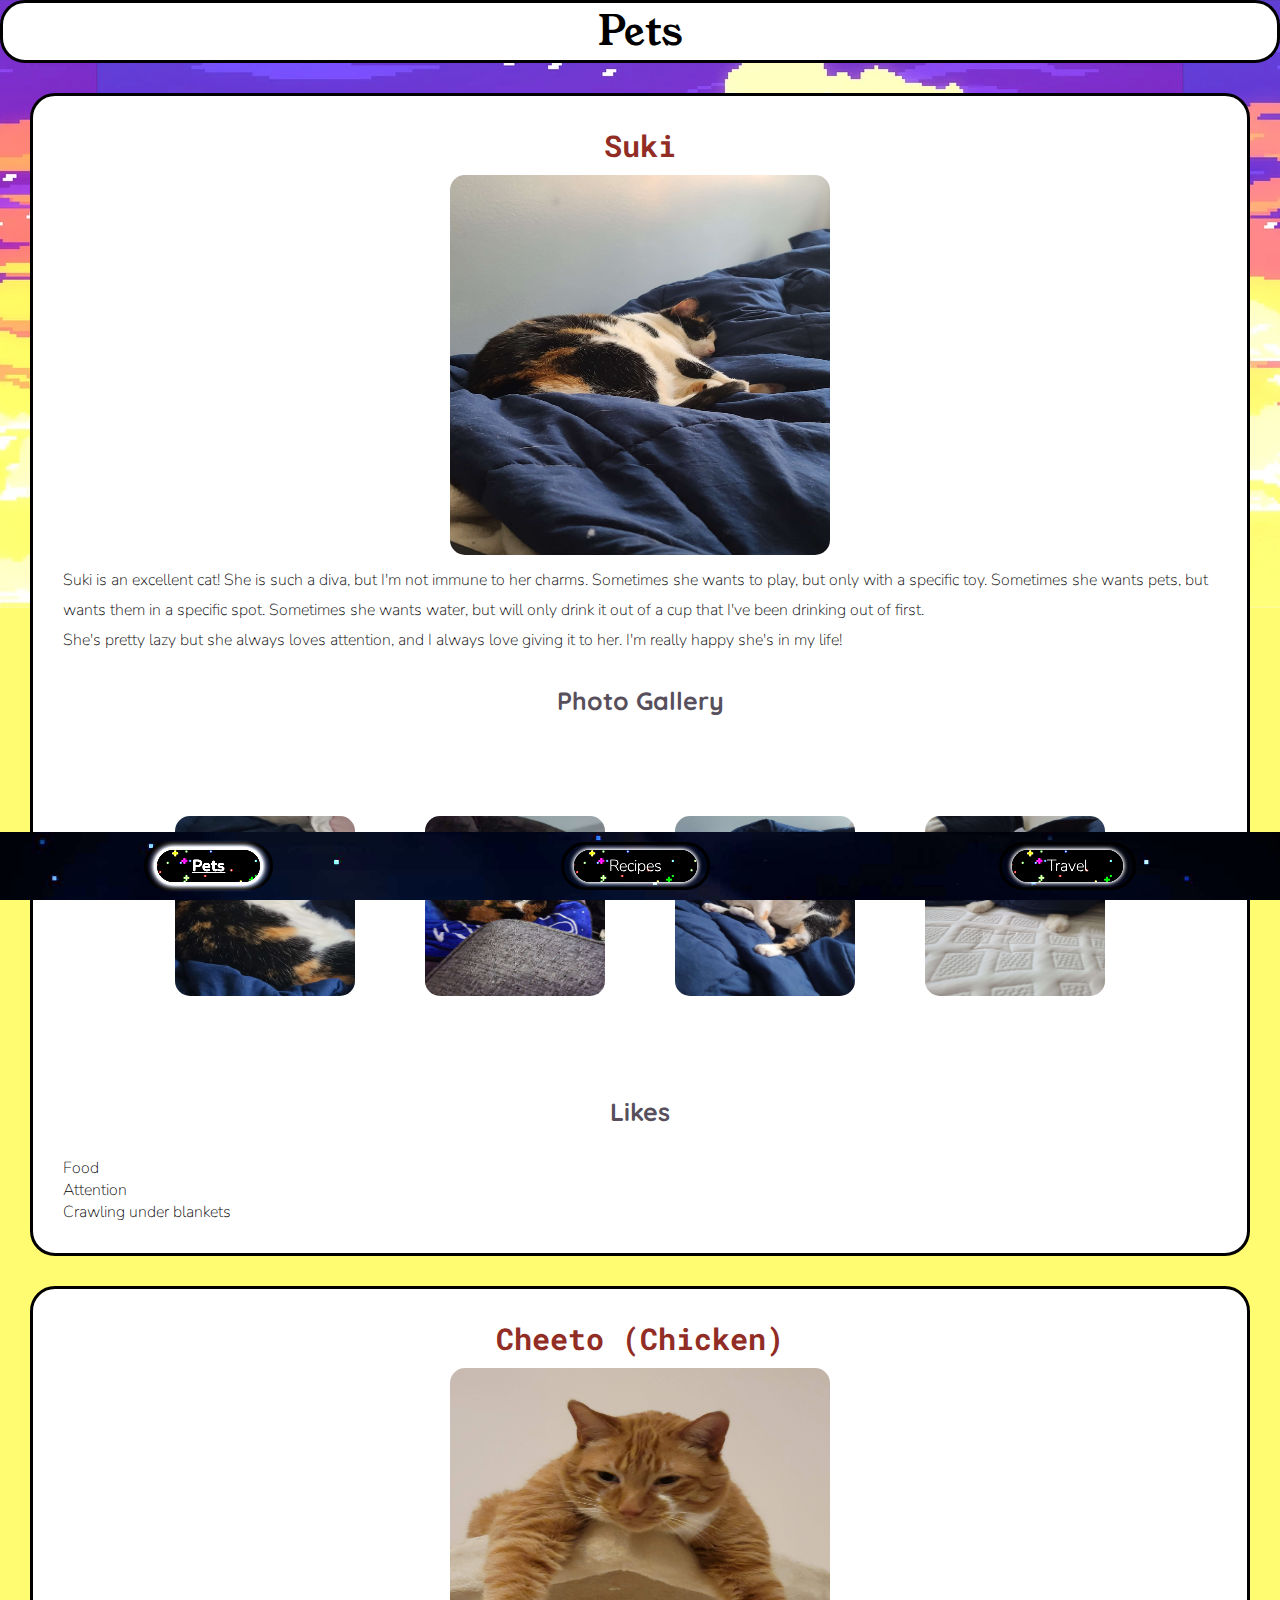
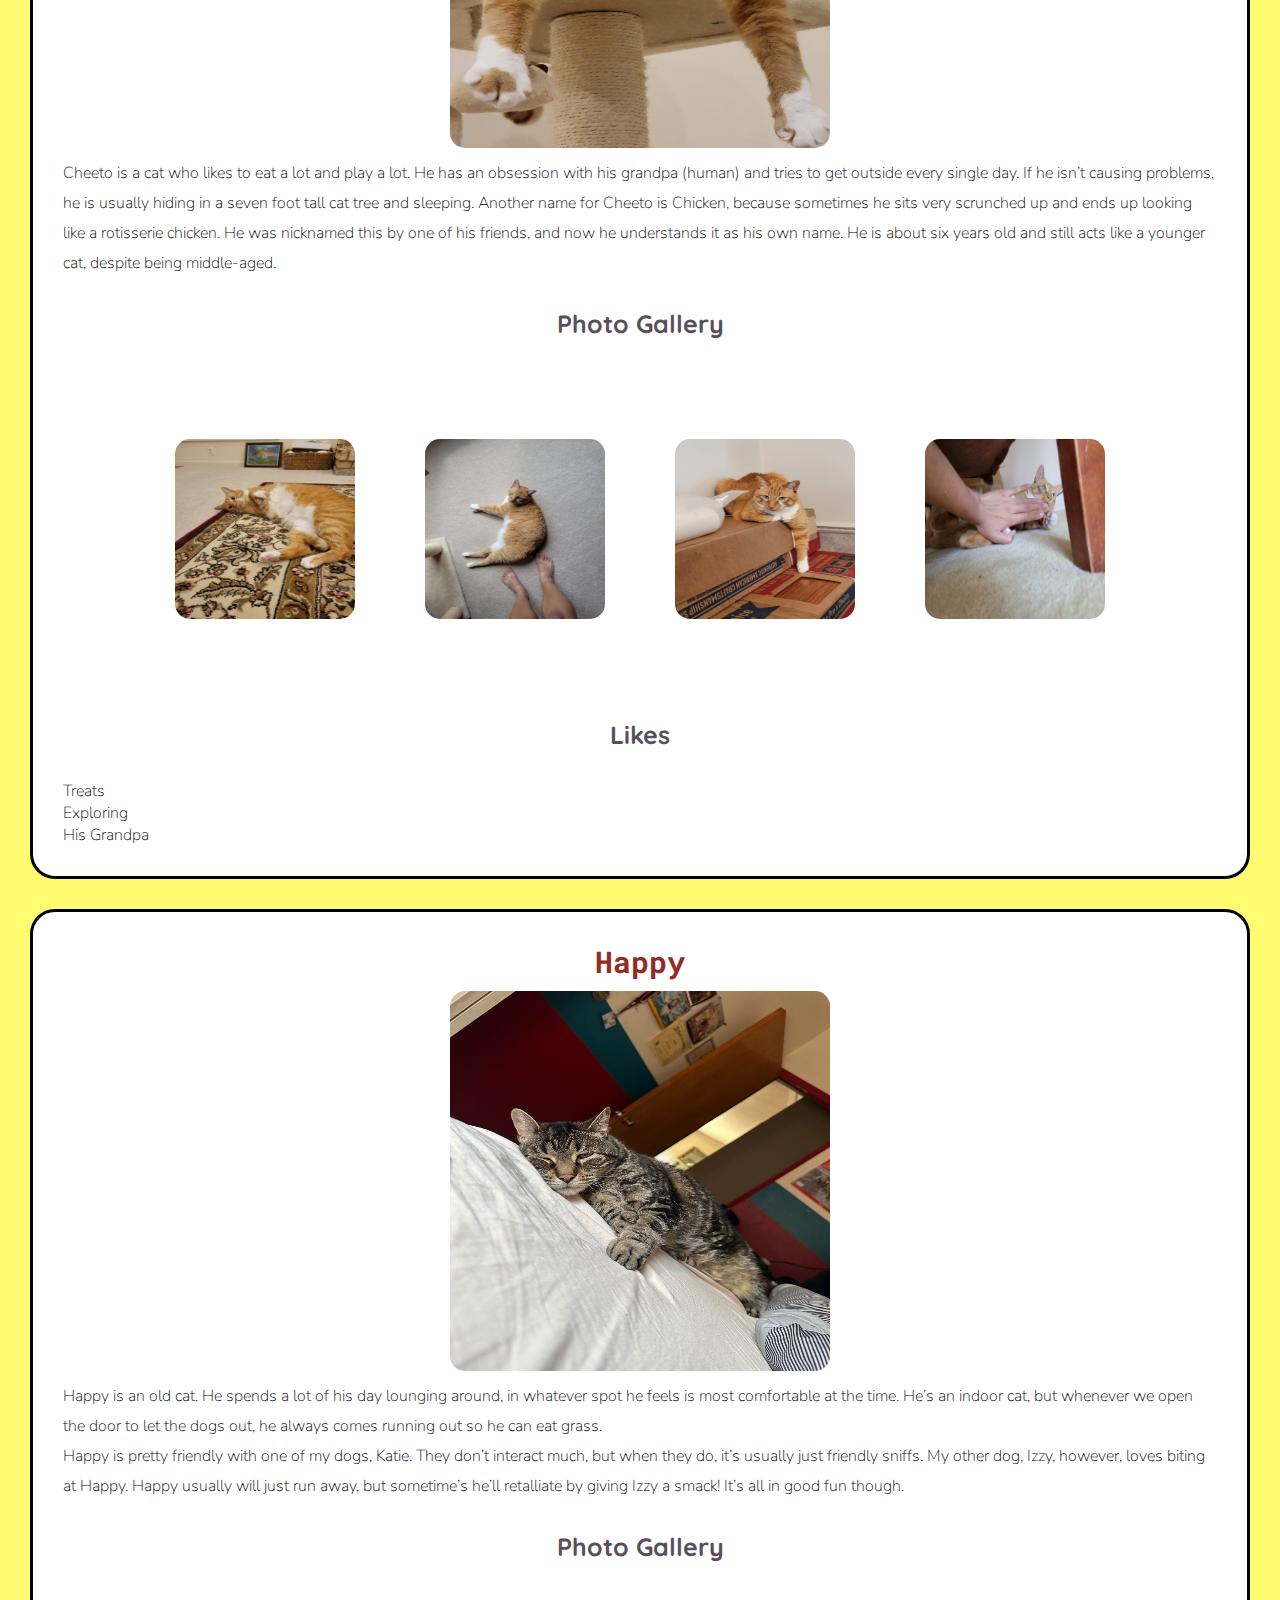
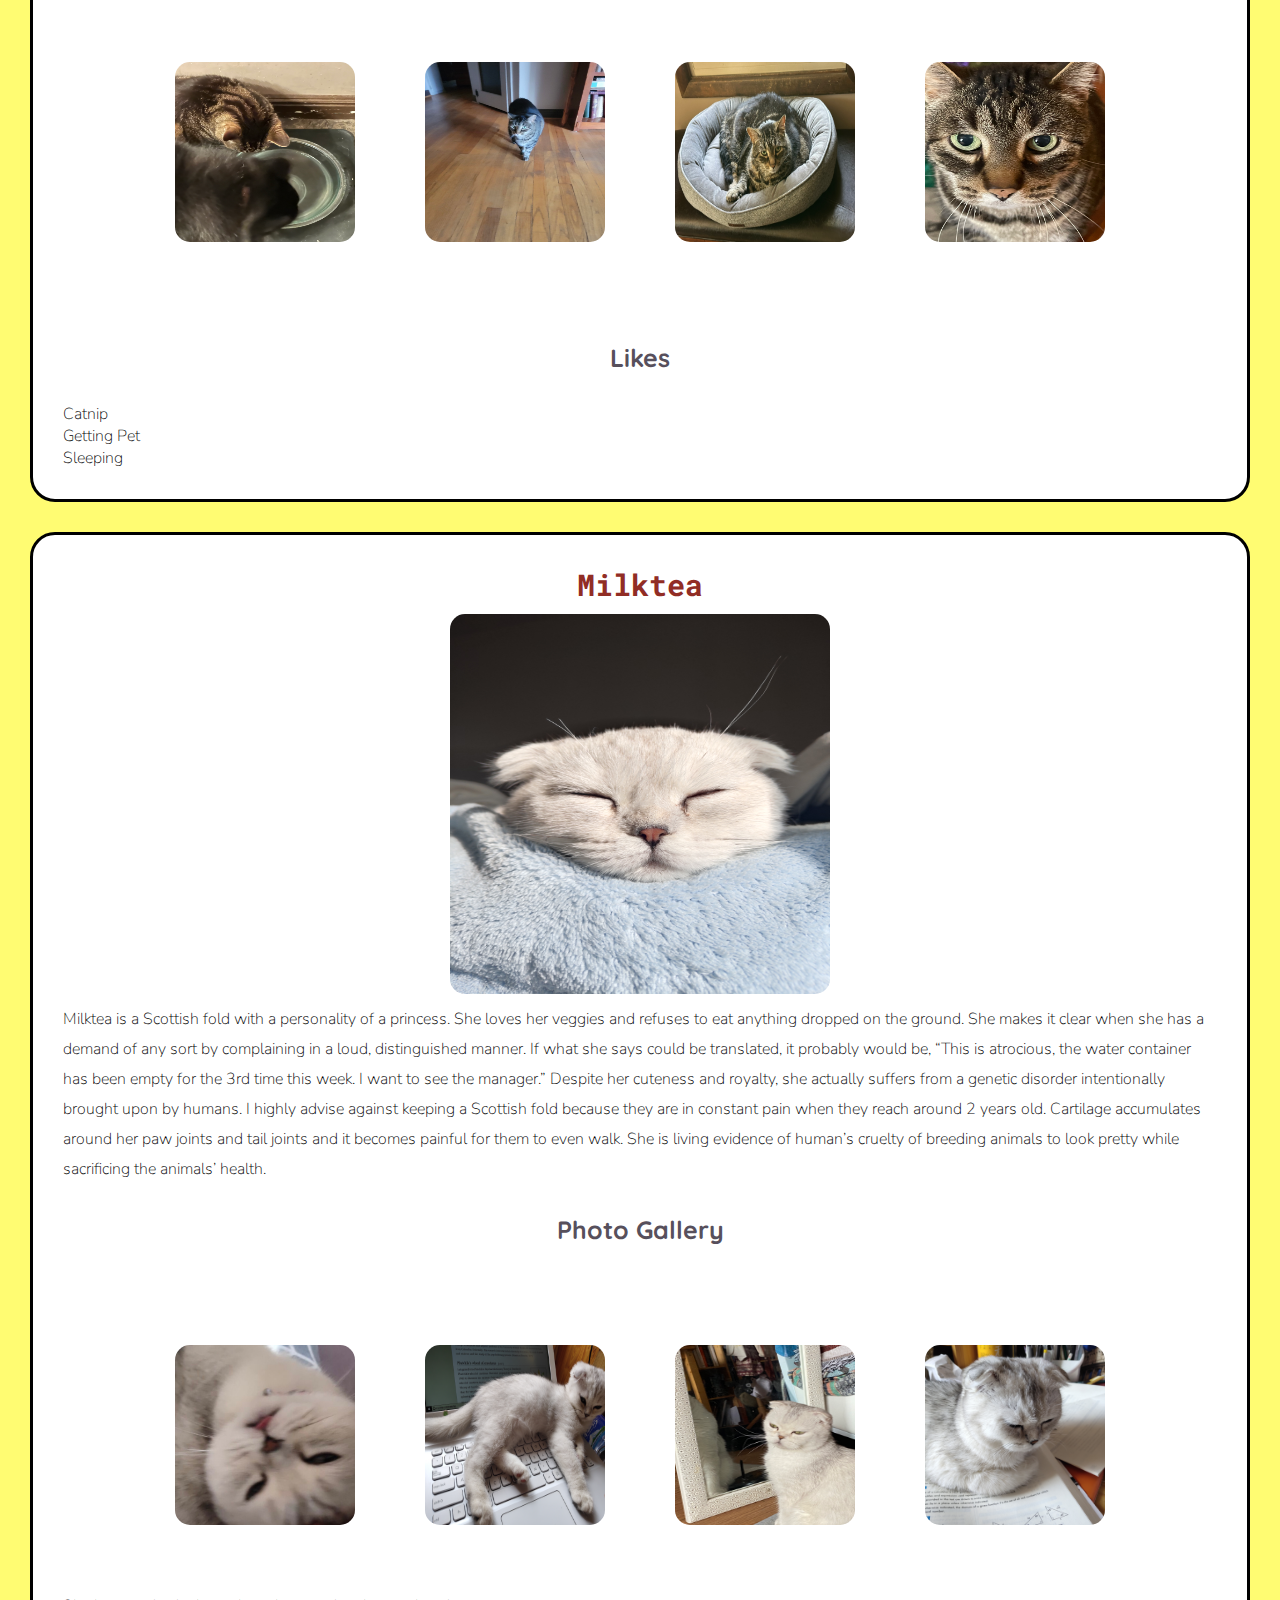
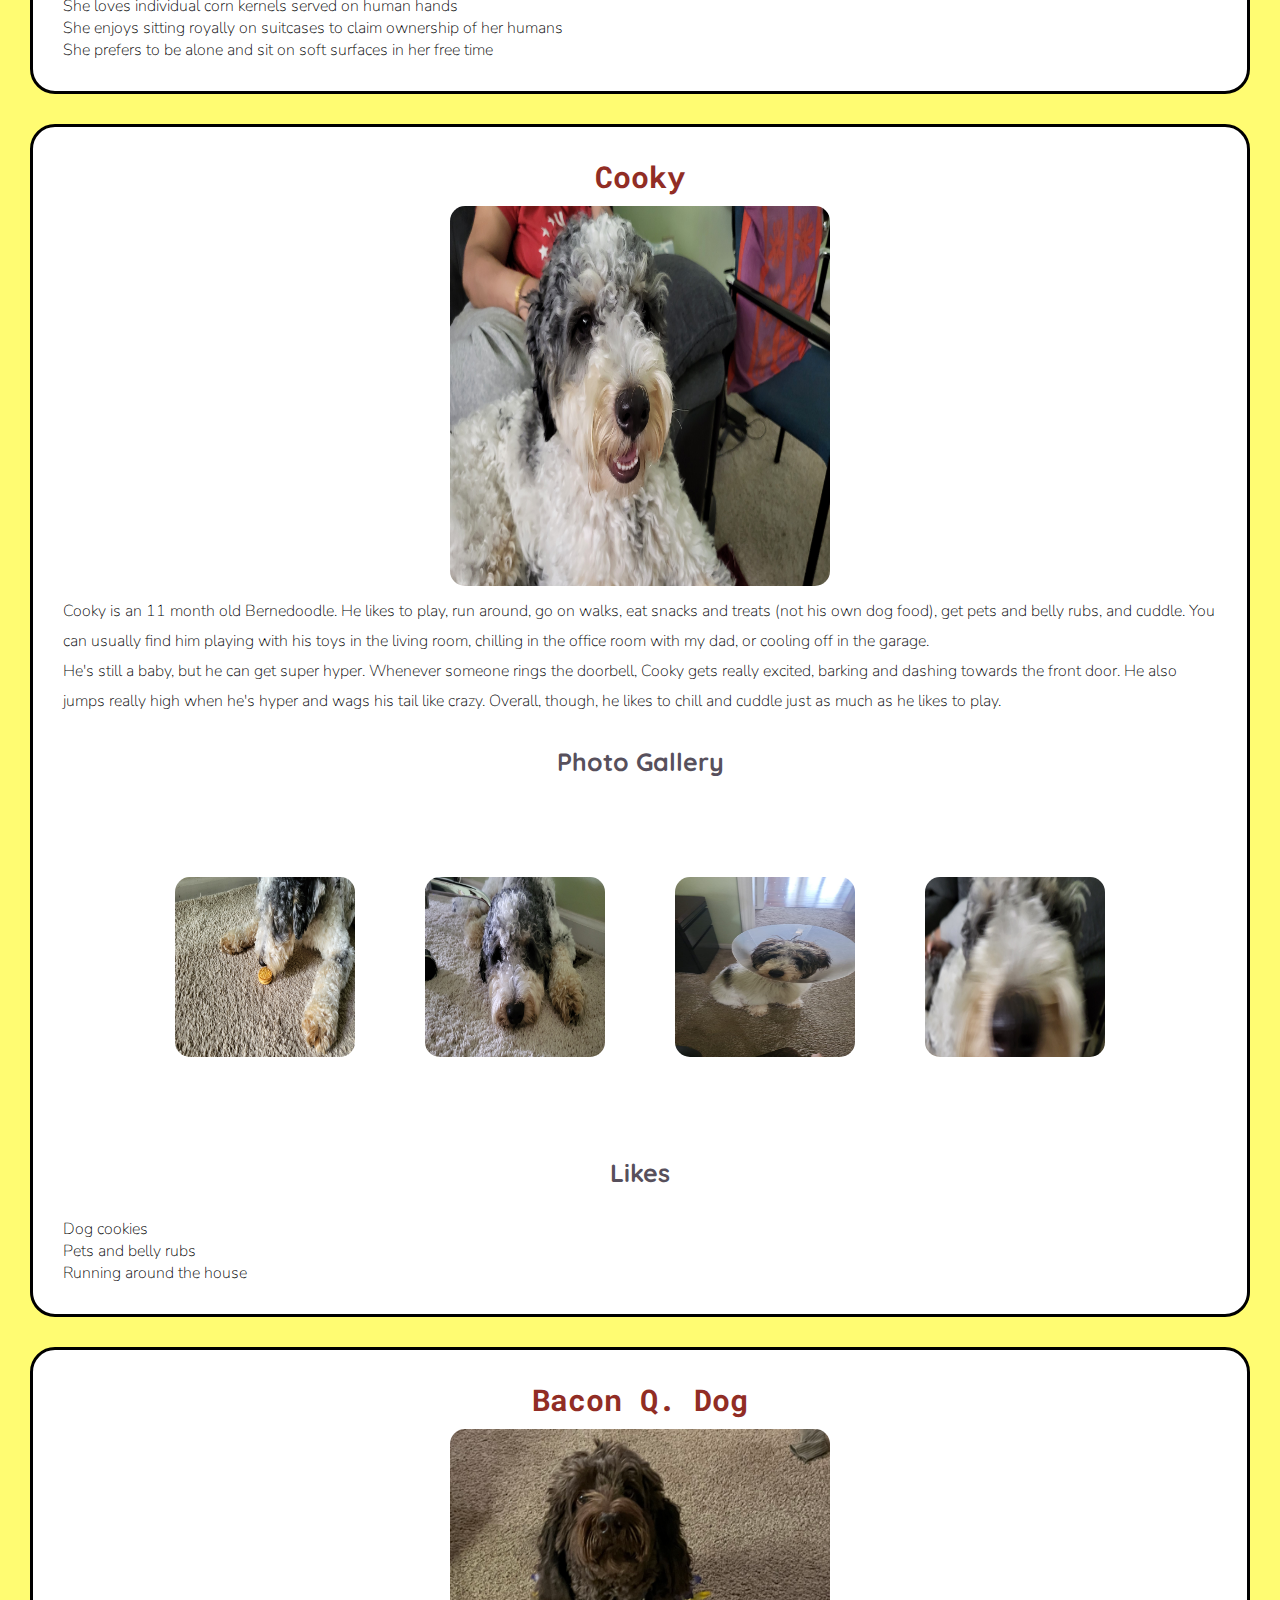
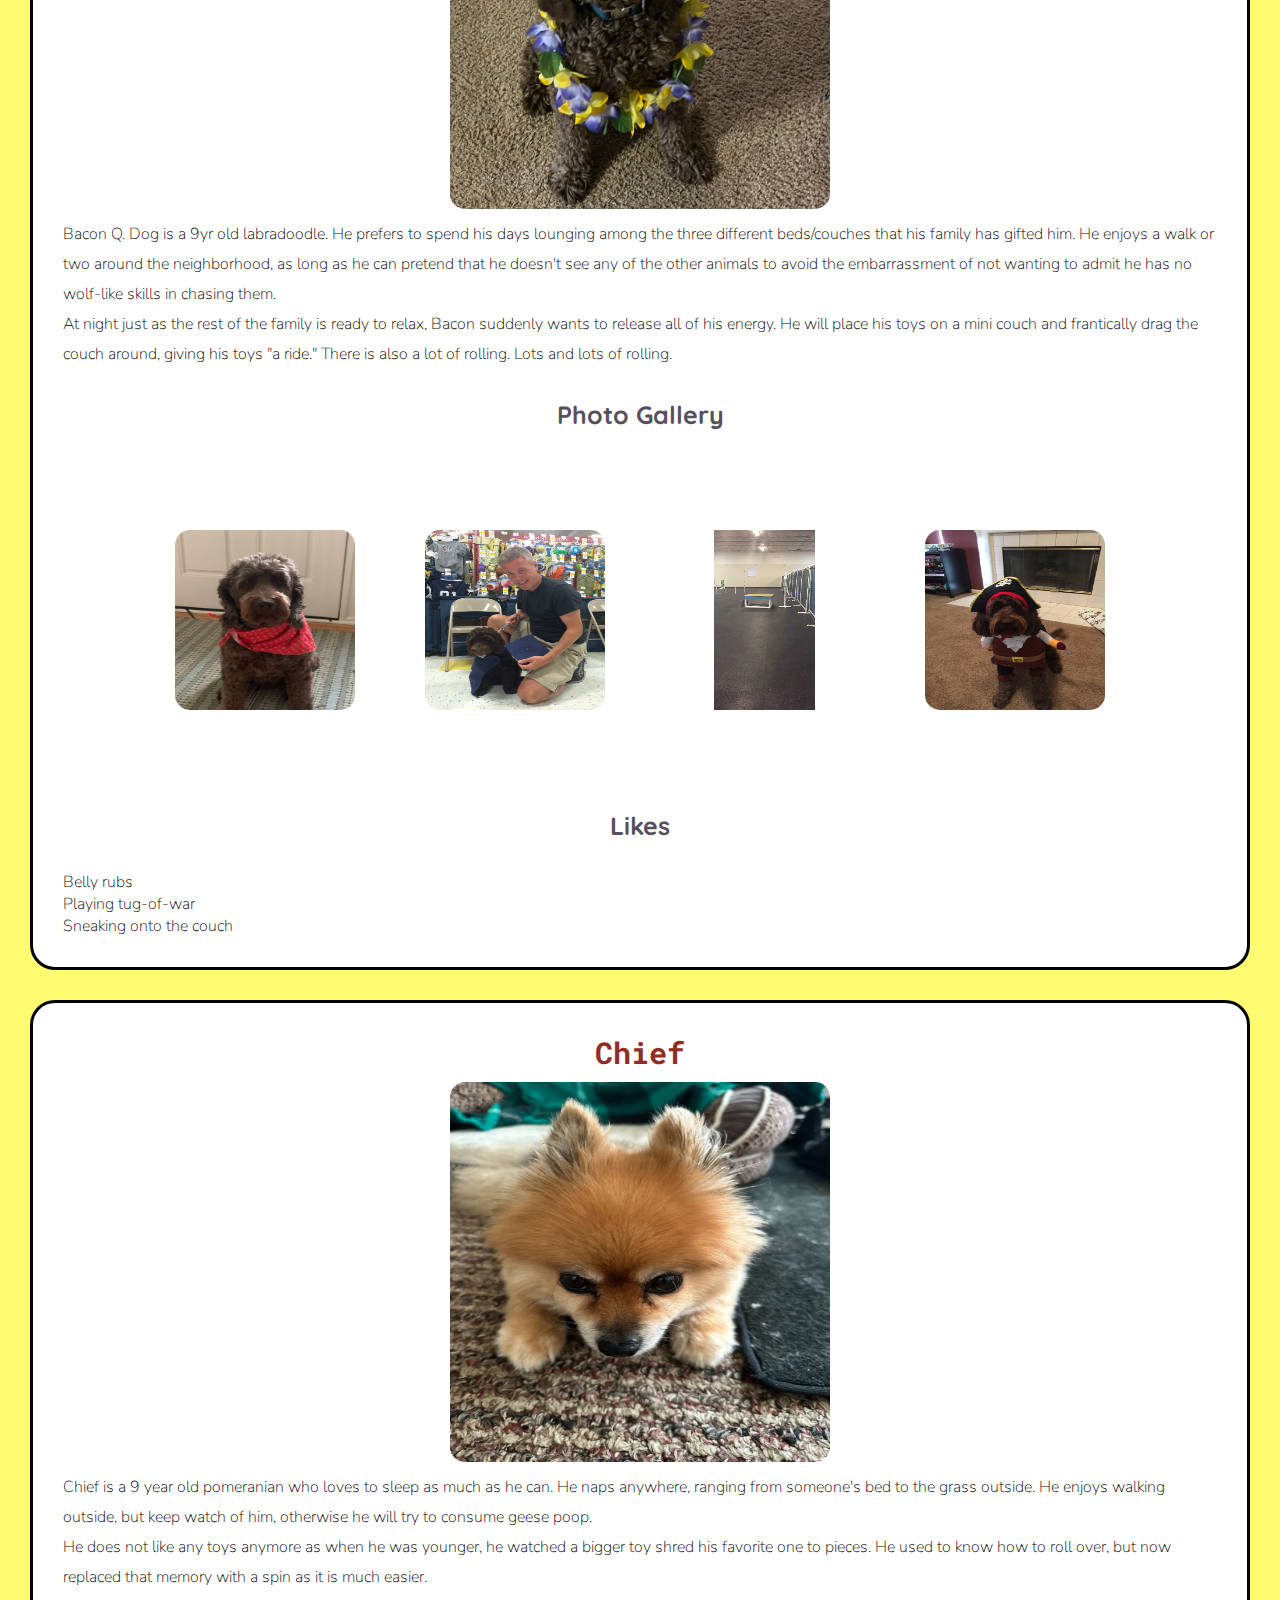
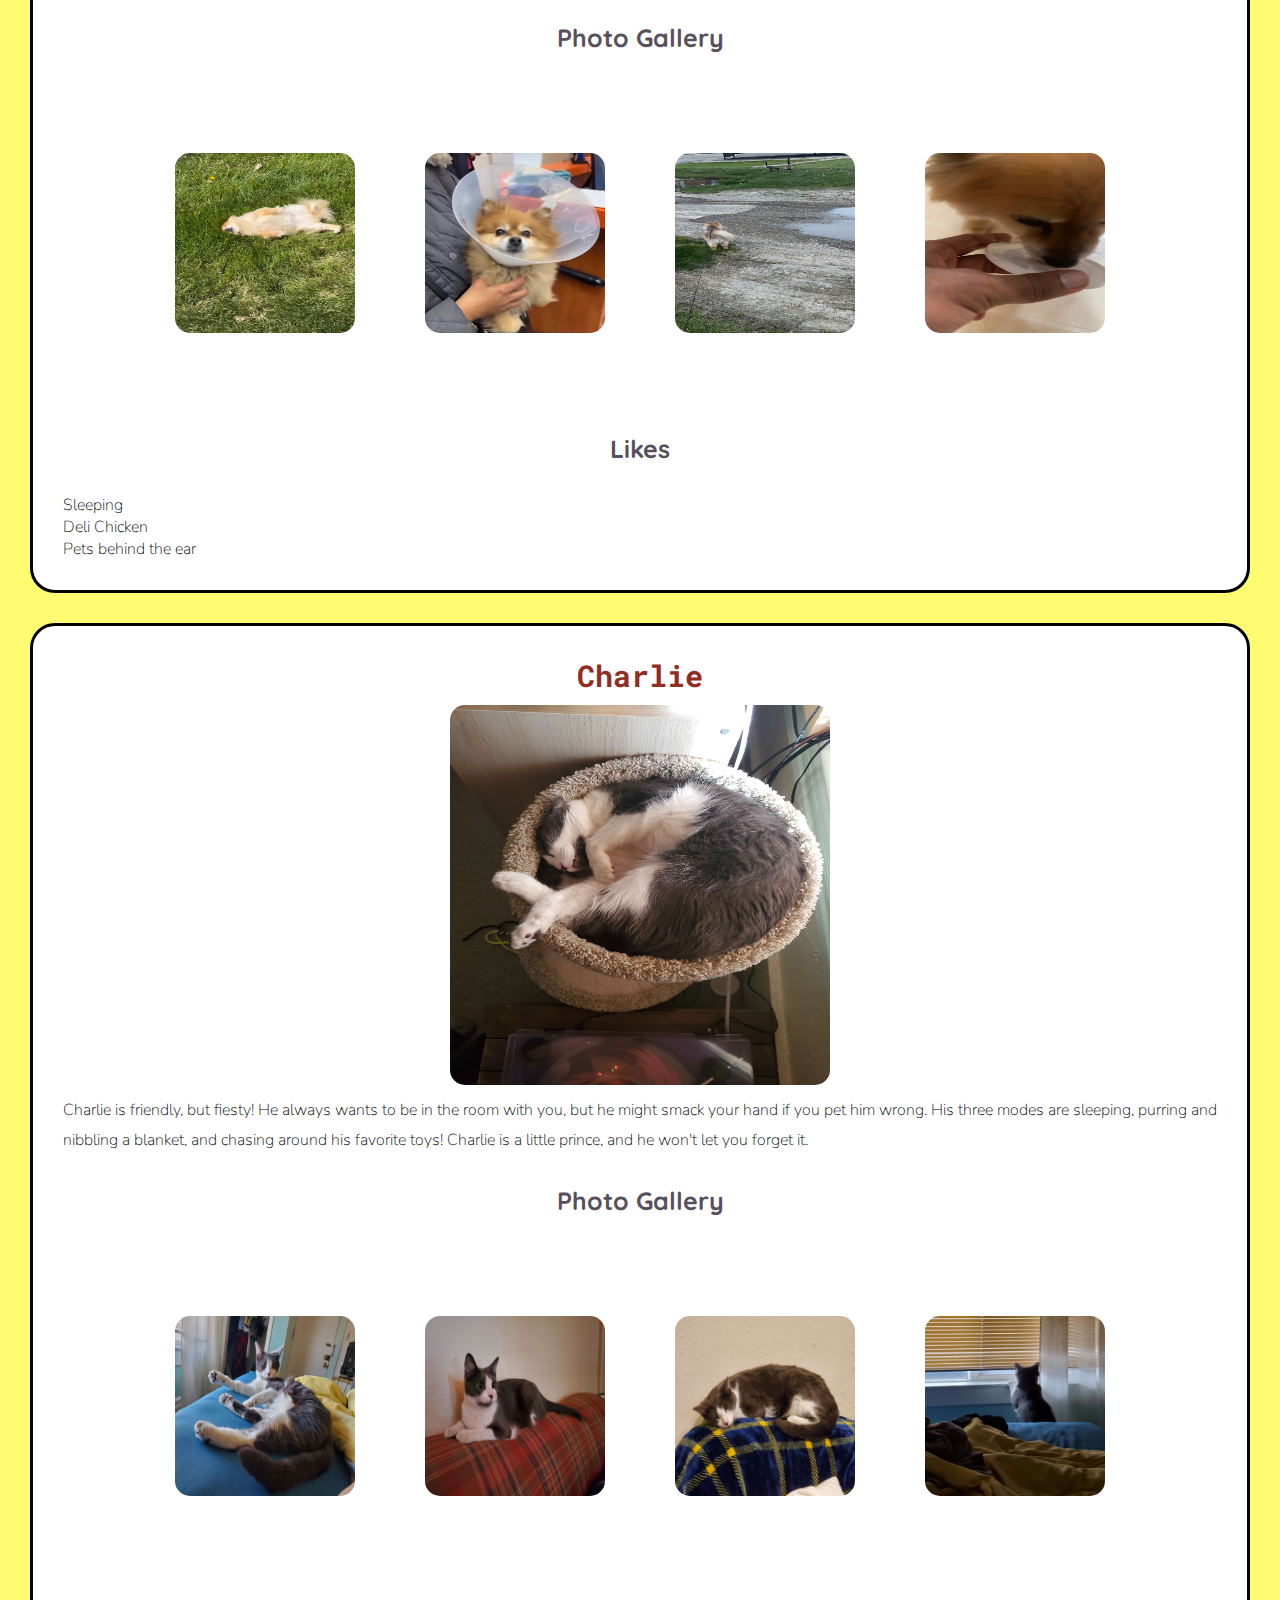
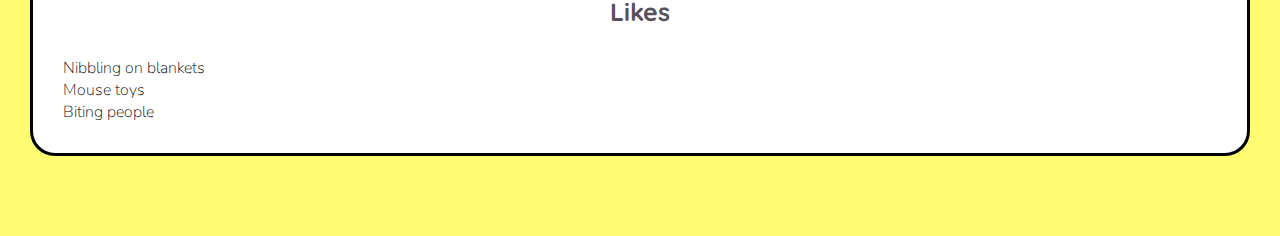
<file: index.html>
<!DOCTYPE html>
<html lang="en">
<head>
    <meta charset="UTF-8">
    <meta http-equiv="X-UA-Compatible" content="IE=edge">
    <meta name="viewport" content="width=device-width, initial-scale=1.0">
    <title>Pets</title>
    <link rel="stylesheet" href="css/reset.css">
    <link rel="stylesheet" href="css/style.css">
    <link rel="preconnect" href="https://fonts.googleapis.com">
    <link rel="preconnect" href="https://fonts.gstatic.com" crossorigin>
    <link href="https://fonts.googleapis.com/css2?family=Nunito:wght@200&family=Quicksand&family=Roboto&family=Roboto+Mono&family=Young+Serif&display=swap" rel="stylesheet">
    <link rel="icon" type="image/x-icon" href="images/strawberry.png">
<body>
    <nav>
            <div>
                <a class = "active_nav" href="index.html">Pets</a>
            </div>
            <div>
                <a href="recipes.html">Recipes</a>
            </div>
            <div>
                <a href="travel.html">Travel</a>
            </div>
            <!-- <div>
                <a href="index.html">Pets</a>
            </div> -->
    </nav>
    <h1>Pets</h1>
    <main id = "main">
        <a id="skip" href="#main">Skip to main content</a>
        <div>
            <h2>Suki</h2>
            <img class = "thumbnail" src="images/suki_sleep.jpg" alt="Suki curled up sleeping in bed">
            <p>Suki is an excellent cat! She is <i>such</i> a diva, but I'm not immune to her charms. Sometimes she wants to play, but only
            with a specific toy. Sometimes she wants pets, but wants them in a specific spot. Sometimes she wants water, but will only drink it out of
            a cup that I've been drinking out of first.</p>
            <p>She's pretty lazy but she always loves attention, and I always love giving it to her. I'm really happy she's in my life!</p>
            <h3>Photo Gallery</h3>
            <div class = "divimg">
            <img src="images/suki_comfy.jpg" alt="Another image of Suki curled up sleeping, but this one looking extra cozy.">
            <img src="images/suki_beanbag.jpg" alt="Suki in her new favorite spot on the beanbag">
            <img src="images/suki_weird.jpg" alt="Suki looking at the camera with a strange expression">
            <img src="images/suki_hide.jpg" alt="Suki hiding under the blanket with her two paws sticking out">
            </div>
            <h3>Likes</h3>
            <ul>
            <li>Food</li>
            <li>Attention</li>
            <li>Crawling under blankets</li>
            </ul>
            <!--Reyna Wood-->
        </div>
        <div>

            <h2>Cheeto (Chicken)</h2>

            <img class = "thumbnail" src="images/cheeto_cattree.jpg" alt="Orange cat hanging paws off a cat tower">

            <p>Cheeto is a cat who likes to eat a lot and play a lot. He has an obsession with his grandpa (human) and tries to get outside every single day. If he isn’t causing problems, he is usually hiding in a seven foot tall cat tree and sleeping. 
            
            Another name for Cheeto is Chicken, because sometimes he sits very scrunched up and ends up looking like a rotisserie chicken. He was nicknamed this by one of his friends, and now he understands it as his own name. He is about six years old and still acts like a younger cat, despite being middle-aged. 
            </p>

            <h3>Photo Gallery</h3>
            <div class = "divimg">
            <img src="images/cheeto_carpet.jpg" alt="Cheeto laying sideways on the carpet" >
            <img src="images/cheeto_moon.jpg" alt="Cheeto lying in the sun in a half moon crescent shape" >
            <img src="images/cheeto_boxes.jpg" alt="Cheeto lying on boxes with one leg hanging off." >
            <img src="images/cheeto_attack.jpg" alt="Cheeto attacking a hand trying to pet him." >
            </div>
            <h3>Likes</h3>
            <ul>
                <li>Treats </li>
                <li>Exploring</li>
                <li>His Grandpa</li>
            </ul>
            <!--Divya Shankar-->
        </div>
        <div>
            <h2>Happy</h2>
            <img class= "thumbnail" src="images/happy_sleep.jpg" alt="Black and grey cat, Happy, laying on bed, near asleep">
            <p>Happy is an old cat. He spends a lot of his day lounging around, in whatever spot he feels is most comfortable at the time. He’s an indoor cat, but whenever we open the door to let the dogs out, he always comes running out so he can eat grass.</p>
            <p>Happy is pretty friendly with one of my dogs, Katie. They don’t interact much, but when they do, it’s usually just friendly sniffs. My other dog, Izzy, however, loves biting at Happy. Happy usually will just run away, but sometime’s he’ll retalliate by giving Izzy a smack! It’s all in good fun though.</p>
            <h3>Photo Gallery</h3>
            <div class = "divimg">
            <img src=  "images/happy_izzy_water.jpg" alt="Happy and black dog Izzy at their water bowl" >
            <img src = "images/happy_walk.jpg" alt = "Happy walking towards the camera" >
            <img src = "images/happy_bed.jpg" alt = "Happy laying in his cat bed" >
            <img  src = "images/happy_closeup.jpg" alt = "A close-up photo of Happy’s face" >
            </div>
            <h3>Likes</h3>
            <ul>
                <li>Catnip</li>
                <li>Getting Pet</li>
                <li>Sleeping</li>
            </ul>
            <!--Lucas England-->
        </div>
        <div>           <h2>Milktea</h2>

            <img class = "thumbnail" src="images/Main_milktea.JPG" alt="Milktea taking nap" >

            <p>Milktea is a Scottish fold with a personality of a princess. She loves her veggies and refuses to eat anything dropped on the ground. She makes it clear when she has a demand of any sort by complaining in a loud, distinguished manner. If what she says could be translated, it probably would be, “This is atrocious, the water container has been empty for the 3rd time this week. I want to see the manager.”
            
            Despite her cuteness and royalty, she actually suffers from a genetic disorder intentionally brought upon by humans. I highly advise against keeping a Scottish fold because they are in constant pain when they reach around 2 years old. Cartilage accumulates around her paw joints and tail joints and it becomes painful for them to even walk. She is living evidence of human’s cruelty of breeding animals to look pretty while sacrificing the animals’ health.  
            </p>

            <h3>Photo Gallery</h3>
            <div class = "divimg">
            <img src="images/Milktea_comfy.jpg" alt="Milktea enjoying a good massage" >
            <img src="images/Milktea_laptop.JPG" alt="Baby Milktea on laptop" >
            <img src="images/Milktea_mirror.jpeg" alt="Milktea sighing at mirror" >
            <img src="images/Milktea_catbox.JPG" alt="Milktea Catbox position" >
            </div>
            <ul>
                <li>She loves individual corn kernels served on human hands</li>
                <li>She enjoys sitting royally on suitcases to claim ownership of her humans</li>
                <li>She prefers to be alone and sit on soft surfaces in her free time</li>
            </ul>
            <!--Olive Ren--></div>
        <div> <h2>Cooky</h2>

            <img class = "thumbnail" src="images/cookysmiley.jpg" alt="Cooky smiling at the camera!" >
    
            <p>
                Cooky is an 11 month old Bernedoodle. He likes to play, run around, go on walks, eat snacks and treats (not his own dog food), get pets and belly rubs, and cuddle. You can usually find him playing with his toys in the living room, chilling in the office room with my dad, or cooling off in the garage.
            </p>
    
            <p>
                He's still a baby, but he can get super hyper. Whenever someone rings the doorbell, Cooky gets really excited, barking and dashing towards the front door. He also jumps really high when he's hyper and wags his tail like crazy. Overall, though, he likes to chill and cuddle just as much as he likes to play.
            </p>
    
            <h3>Photo Gallery</h3>
            <div class = "divimg">
            <img src="images/cookytreat.jpg" alt="Cooky eating one of his favorite treats while lying on the ground" >
    
            <img src="images/cookytired.jpg" alt="Cooky tired laying on the ground" >
    
            <img src="images/cookycone.jpg" alt="Cooky with long hair sitting with a dog cone on his head" >
    
            <img src="images/cookyzoom.jpg" alt="Zoomed in Cooky, but while I was taking the picture he moved so it's blurry" >
    </div>
            <h3>Likes</h3>
    
            <ul>
                <li>Dog cookies</li>
                <li>Pets and belly rubs</li>
                <li>Running around the house</li>
            </ul>
    
            <!--Saicharan Vemuri-->
        </div>
        <div>        <h2>Bacon Q. Dog</h2>

            <img class = "thumbnail" src="images/bacon.jpg" alt="Brown labradoodle wearing colorful lei" >
    
            <p>
                Bacon Q. Dog is a 9yr old labradoodle.  He prefers to spend his days lounging among the three different beds/couches that his family has gifted him.  He enjoys a walk or two around the neighborhood, as long as he can pretend that he doesn't see any of the other animals to avoid the embarrassment of not wanting to admit he has no wolf-like skills in chasing them.
            </p>
    
            <p>
                At night just as the rest of the family is ready to relax, Bacon suddenly wants to release all of his energy.  He will place his toys on a mini couch and frantically drag the couch around, giving his toys "a ride."  There is also a lot of rolling.  Lots and lots of rolling.
            </p>
    
            <h3>Photo Gallery</h3>
    
            <div class = "divimg">

            <img src="images/bacon_bandana.JPG" alt="Brown labradoodle wearing an orange bandana" >
    
            <img src="images/bacon_graduation.JPG" alt="Small labradoodle puppy wearing a graduation cap and gown." >
    
            <video src="images/bacon_agility.mov" type="video/mov" alt="Girl and dog demonstrating a sit and stay procedure" >
                Your browser doesn't support videos </video>
    
            <img src="images/bacon_halloween.JPG" alt="Brown labradoodle wearing a pirate costume" >
            
            </div>
            <h3>Likes</h3>
    
            <ul>
                <li>Belly rubs</li>
                <li>Playing tug-of-war</li>
                <li>Sneaking onto the couch</li>
            </ul>
    
            <!--Colleen van Lent--></div>
        <div>
            <h2>Chief</h2>
    
            <img class = "thumbnail" src="images/chief.jpg" alt="Pomeranian looking at camera with head bowed">
    
            <p>
                Chief is a 9 year old pomeranian who loves to sleep as much as he can. He naps anywhere, ranging from someone's bed to the grass outside. He enjoys walking outside, but keep watch of him, otherwise he will try to consume geese poop.
            </p>
    
            <p>
                He does not like any toys anymore as when he was younger, he watched a bigger toy shred his favorite one to pieces. He used to know how to roll over, but now replaced that memory with a spin as it is much easier.
            </p>
    
            <h3>Photo Gallery</h3>
            <div class = "divimg">

            <img src="images/chief_sleeping.jpg" alt="Caramel pomeranian rolling in the grass" >
    
            <img src="images/chief_cone.jpg" alt="Caramel pomeranian with a cone around his head" >
    
            <img src="images/chief_stare.jpg" alt="Caramel pomeranian staring at geese" >
    
            <img src="images/chief_licking.jpg" alt="Caramel pomeranian licking a lid" >
    </div>
            <h3>Likes</h3>
    
            <ol>
                <li>Sleeping</li>
                <li>Deli Chicken</li>
                <li>Pets behind the ear</li>
            </ol>
    
            <!--NaveenJohn Premkumar--></div>

            <div>
                <h2>Charlie</h2>
                <img class = "thumbnail" src="images/charlie_ball.jpeg" alt="Charlie curled up sleeping in his bed">
                <p>Charlie is friendly, but fiesty! He always wants to be in the room with you, but he might smack your hand if you pet him wrong. His three modes are sleeping, purring and nibbling a blanket, and chasing around his favorite toys! Charlie is a little prince, and he won't let you forget it. </p>
                <h3>Photo Gallery</h3>
                <div class = "divimg">
                <img src="images/charlie_long.jpeg" alt="A long shot of charlie, starting at his tail going up to his face">
                <img src="images/charlie_red.jpeg" alt="Charlie looking active on top of some red blankets">
                <img src="images/charlie_sleep.jpeg" alt="Charlie sleeping all cozy on top of some blankets">
                <img src="images/charlie_window.jpeg" alt="Charlie peeking out of the window, looking outside">
                </div>
                <h3>Likes</h3>
                <ul>
                <li>Nibbling on blankets</li>
                <li>Mouse toys</li>
                <li>Biting people</li>
                </ul>
                <!--Reyna Wood-->
            </div>
    </main>

</body>
</html>
</file>
<file: css/style.css>
body{
    color:black;
    background-color:#fffc72;
    padding-bottom:50px;
    font-family: 'Nunito', sans-serif;
    font-weight:200;
    /* credit to the artists of Celeste */
    background-image: url("../images/celeste_golden_ridge.png");
    background-position: top;
    background-repeat: no-repeat;

}
body div {
    background-color:white;
    padding: 30px;
    margin: 30px;
    border: 3px solid black;
    border-radius: 25px;
}
body nav div{
    background-color: transparent;
}
h1{
    font-size: 40px;
    text-align: center;
    /* background-image: url("../images/celesteblock.gif"); */
    color: black;
    background-color: white;
    border: 3px solid black;
    border-radius: 25px;
    font-family: 'Young Serif', serif;}

h2{
    font-size: 30px;
    text-align: center;
    color: #912d25;
    font-family: 'Roboto Mono', sans-serif;
    font-weight: bold;
}

h3{
    font-size: 25px;
    font-family: 'Quicksand', sans-serif;
    text-align: center;
    color:#57505c;
    font-weight: bold;
    padding:30px;
}

p{
    line-height: 30px;
}

nav div{
    /* border: 1px black solid; */
    padding: 10px;
    margin: 10px;
}

nav{
    position:fixed;
    bottom:0;
    width: 100%;
    display: flex;
    justify-content: space-around;
    left: 0;
    /* background: rgb(248,230,255);
    background: linear-gradient(0deg, rgba(248,230,255,1) 15%, rgba(191,216,254,1) 85%); */
    /* background-color: black; */
    /* credit to the artists of Celeste */
    background-image:url("../images/celeste_background.jpeg");
    background-size: cover;
    filter:brightness(200%);
}

nav a{
    background-color: white;
    padding:5px;
    padding-left: 35px;
    padding-right: 35px;
    /* border: 1px white dashed; */
    border-radius: 25px;
    text-decoration: none;
    color: rgb(182, 182, 182);
    /* credit to the artists of Celeste */
    background-color: black;
    background-image: url("../images/celesteblock.gif");
    /* filter:brightness(200%); */
    box-shadow: rgb(173, 173, 173) 0px 0px 4px 1px;
}

.active_nav{
    /* background-color: crimson; */
    /* border: 2px white solid; */
    font-weight: bold;
    color: white;
    box-shadow: white 0px 0px 6px 3px;
    text-decoration: underline;

}


#skip{
    border: 2px solid black;
    position:absolute;
    top:-50px;
}
#skip:focus{
    top:0px;
}

.thumbnail{
    height: 400px;
    width: 400px;
    margin: auto;
    display: block;
    /* border: 3px solid black; */
}

img, video{
    padding: 10px;
    margin: 20px;
    border-radius: 25px;
    display: inline-block;
    margin: auto;
    height: 200px;
    width: 200px;
    transition: transform 0.25s ease;
}

.divimg img:hover, .divimg img:focus, .divimg video:focus, .divimg video:hover{
    -webkit-transform:scale(1.5);
    transform:scale(1.5);
}

.divimg{
    /* so wish I could use a flexbox here instead :( */
    display: grid;
    justify-content: center;
    align-items: center;
    border: none;
    grid-template-columns: auto auto;
    grid-template-rows: auto auto;
    grid-column-gap: 50px;
}


@media only screen and (min-width:900px){
    body{
        color:black;
        background-color:#fffc72;
        padding-bottom:50px;
        font-family: 'Nunito', sans-serif;
        font-weight:200;
        /* credit to the artists of Celeste */
        /* background-image: url("../images/celeste_golden_ridge.png");
        background-position: top; */
        background-repeat:repeat-x;
    
    }

    .divimg{
        /* so wish I could use a flexbox here instead :( */
        display: grid;
        justify-content: center;
        align-items: center;
        border: none;
        grid-template-columns: auto auto auto auto;
        grid-template-rows: auto;
        grid-column-gap: 50px;
    }
}

@media screen and (max-width:700px){

    .divimg{
        /* so wish I could use a flexbox here instead :( */
        display: grid;
        justify-content: center;
        align-items: center;
        border: none;
        grid-template-rows: auto auto auto auto;
        grid-template-columns: auto;
    }
}


@media only screen and (max-width:450px){

    .divimg{
        /* so wish I could use a flexbox here instead :( */
        display: grid;
        justify-content: center;
        align-items: center;
        border: none;
        grid-template-rows: auto auto auto auto;
        grid-template-columns: auto;
    }

    nav a{
        padding:5px;
        padding-left: 20px;
        padding-right: 20px;
    }
}

.static {
    display:none;
}

@media (prefers-reduced-motion: reduce){
    *{
        animation: none;
        transition: none;
    }
    .gif{
        display:none;
    }
    nav a{
        background-color: black;
        background-image: none;
        box-shadow: rgb(173, 173, 173) 0px 0px 4px 1px;
    }
    img, video{
        transition: none;
    }
    .static{
        display:block;
    }
    
    
}
</file>
